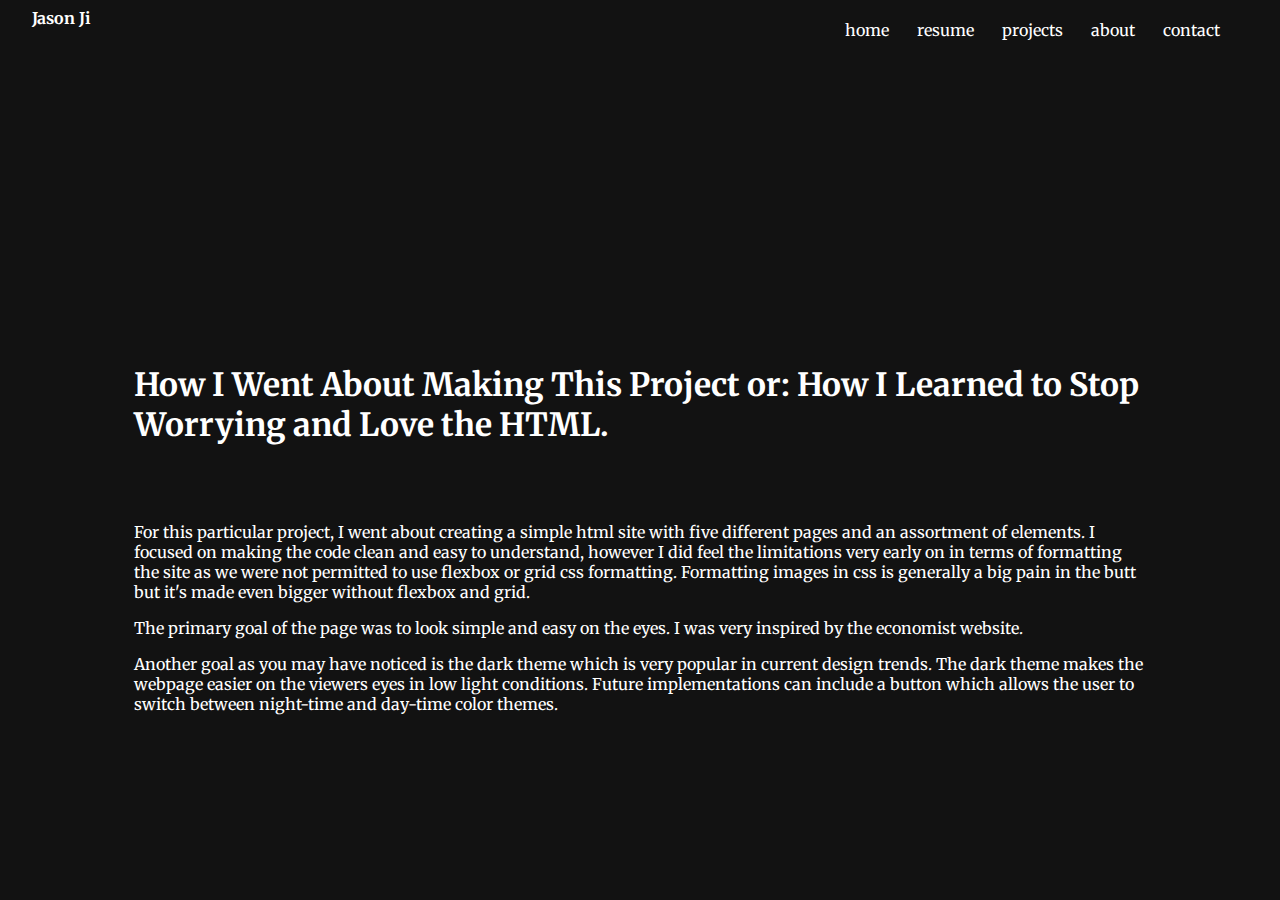
<file: about.html>
<!DOCTYPE html>
<html lang="en">
    <head>
        <meta charset="utf-8">
        <meta http-equiv="X-UA-Compatible" content="IE=edge">
        <title>Jason Ji About</title>
        <meta name="description" content="">
        <meta name="viewport" content="width=device-width, initial-scale=1">
        <link rel="stylesheet" href="./style/style.css">
    </head>
    <body>
        <div class="name"><a href="index.html">Jason Ji</a></div>
        <nav>
            <a href="index.html">home</a>
            <a href="resume.html">resume</a>
            <a href="portfolio.html">projects</a>
            <a href="about.html">about</a>
            <a href="contact.html">contact</a>
        </nav>
        <div class="about">
            <h1 style="padding-bottom: 55px;">How I Went About Making This Project or: How I Learned to Stop Worrying and Love the HTML.</h1>
            <p>For this particular project, I went about creating a simple html site with five different pages and an assortment of elements.
                I focused on making the code clean and easy to understand, however I did feel the limitations very early on in terms of formatting the site as we were not permitted to use flexbox or grid css formatting. Formatting images in css is generally a big pain in the butt but it's made even bigger without flexbox and grid.
            </p>
            <p>
                The primary goal of the page was to look simple and easy on the eyes. I was very inspired by the <a href="https://www.economist.com/">economist</a> website.
            </p>
            <p>Another goal as you may have noticed is the dark theme which is very popular in current design trends. The dark theme makes the webpage easier on the viewers eyes in low light conditions. Future implementations can include a button which allows the user to switch between night-time and day-time color themes.</p>

            
        </div>
    </body>
</html>
</file>
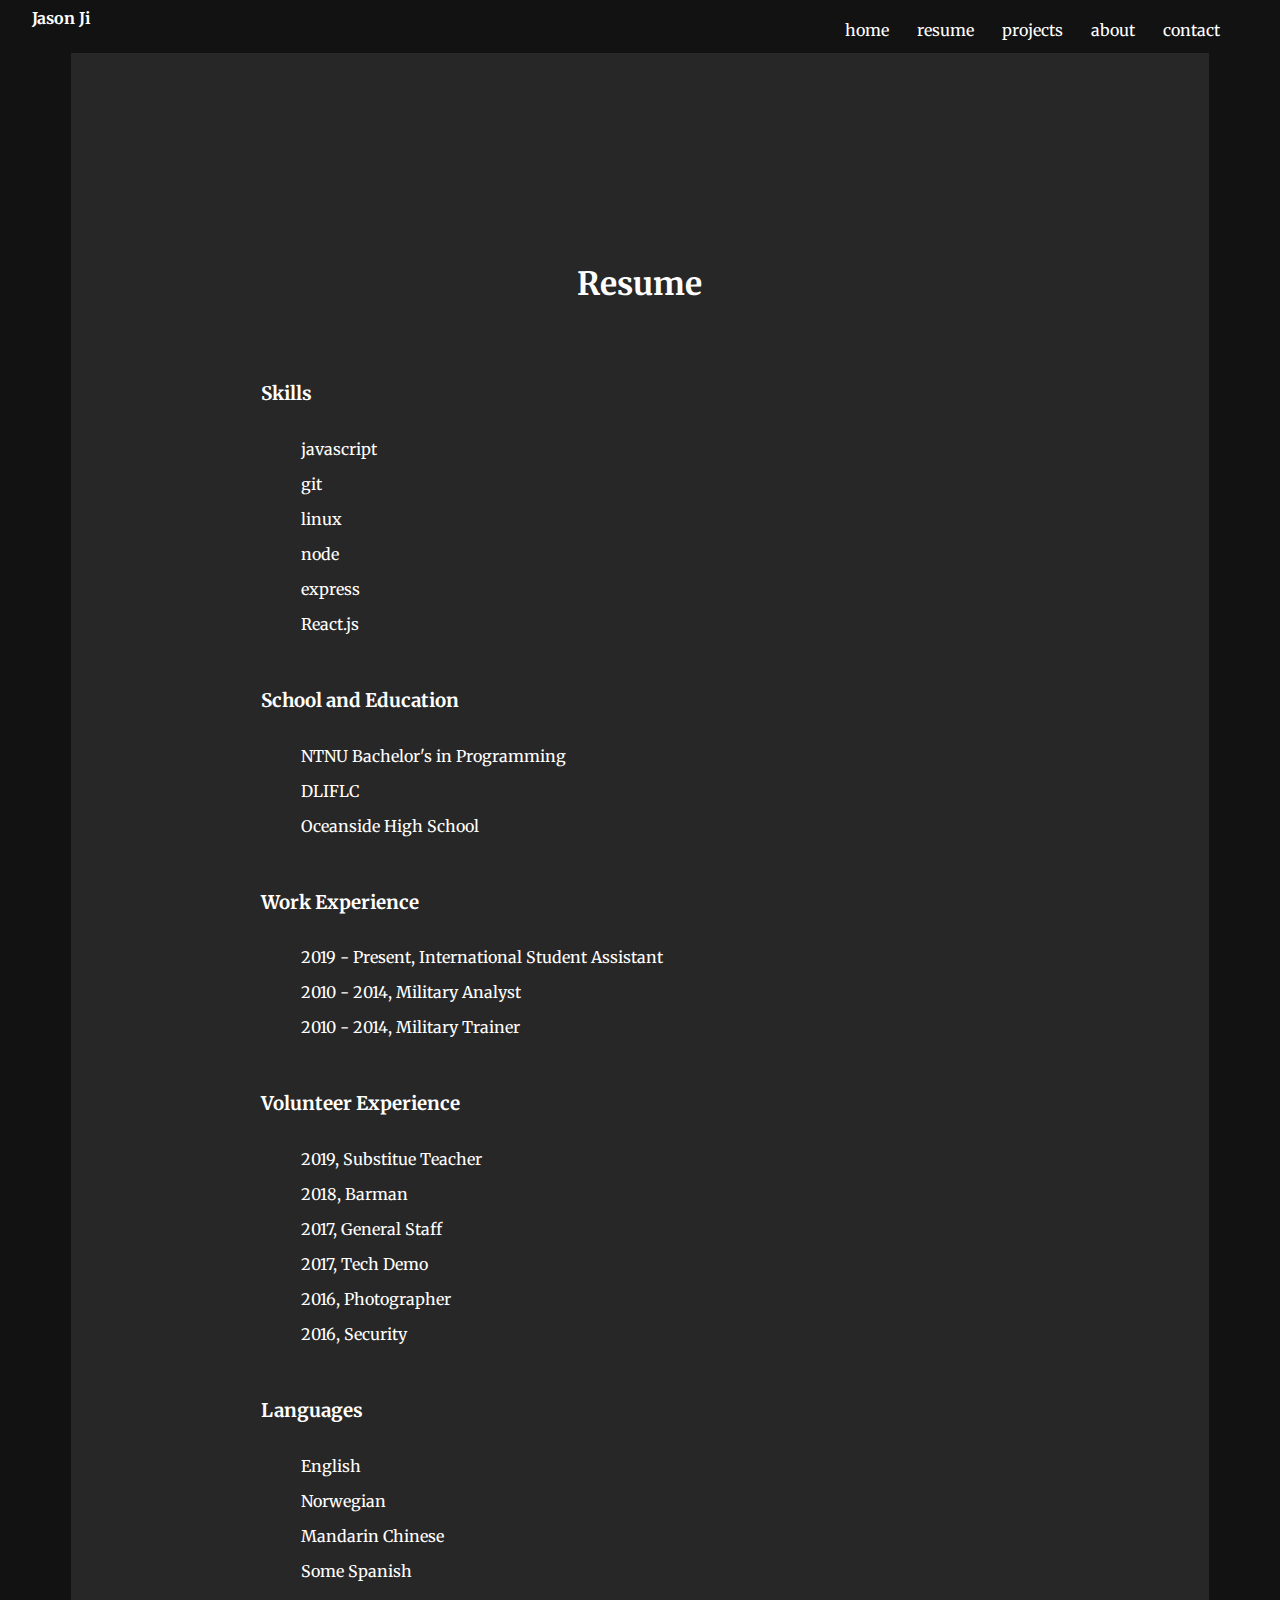
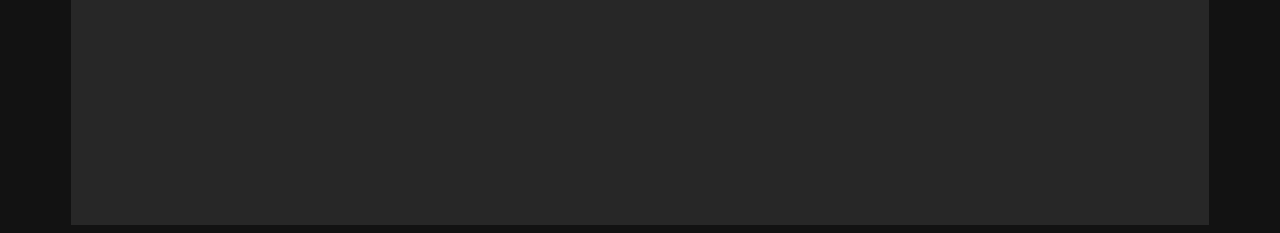
<file: resume.html>
<!DOCTYPE html>
<html lang="en">
    <head>
        <meta charset="utf-8">
        <meta http-equiv="X-UA-Compatible" content="IE=edge">
        <title>Jason's Resume</title>
        <meta name="description" content="">
        <meta name="viewport" content="width=device-width, initial-scale=1">
        <link rel="stylesheet" href="./style/style.css">
    </head>
    <body>
        <div class="name"><a href="index.html">Jason Ji</a></div>
        <nav>
            <a href="index.html">home</a>
            <a href="resume.html">resume</a>
            <a href="portfolio.html">projects</a>
            <a href="about.html">about</a>
            <a href="contact.html">contact</a>
        </nav>

        <div class="resume">
            <div class="title">
                <h1>Resume</h1>
            </div>
            
            <div class="resume-block">
                
                <h3>Skills</h3>
                <ul>
                    <li>javascript</li>
                    <li>git</li>
                    <li>linux</li>
                    <li>node</li>
                    <li>express</li>
                    <li>React.js</li>
                </ul>
            </div>
            <div class="resume-block">
                <h3>School and Education</h3>
                <ul>
                    <li>NTNU Bachelor's in Programming</li>
                    <li>DLIFLC</li>
                    <li>Oceanside High School</li>
                </ul>
            </div>
            <div class="resume-block">
                <h3>Work Experience</h3>
                <ul>
                    <li>2019 - Present, International Student Assistant</li>
                    <li>2010 - 2014, Military Analyst</li>
                    <li>2010 - 2014, Military Trainer</li>
                </ul>
            </div>
            <div class="resume-block">
                <h3>Volunteer Experience</h3>
                <ul>
                    <li>2019, Substitue Teacher</li>
                    <li>2018, Barman</li>
                    <li>2017, General Staff</li>
                    <li>2017, Tech Demo</li>
                    <li>2016, Photographer</li>
                    <li>2016, Security</li>
                </ul>
            </div>
            <div class="resume-block">
                <h3>Languages</h3>
                <ul>
                    <li>English</li>
                    <li>Norwegian</li>
                    <li>Mandarin Chinese</li>
                    <li>Some Spanish</li>
                </ul>
            </div>
        </div>
    </body>
</html>
</file>
<file: style/style.css>
/* import fonts */
@import url('https://fonts.googleapis.com/css2?family=Merriweather&display=swap');


body {
    background-color: #121212; /*darktheme*/
    font-family: 'Merriweather', serif;
    color: #ffffff; 
}

a {
    color: inherit; /*standard colors*/
    text-decoration: none;
}

ul {
    list-style-type: none;
}

h2 {
    font-size: 2.5rem;
}

/* sections */
.segment {
    padding: 25% 15%;

}

.segment h1 {
    font-size: 2.5rem;
}

.segment h3 {
    font-size: 1.5rem;
}

ul li{
    padding-top: 15px;
}


/* navbar stuff */
    /* just my name thingie to be changed? */
.name {
    font-weight: 700;
    padding: 12px 24px;
    display: inline;
}

nav {
    float: right;
    padding: 12px 40px;
}

nav a {
    padding-left: 12px;
    padding-right: 12px;
}


/* where I'm from section  */
#whereimfrom {
    padding: 17% 15%;
    position: relative;
    background-image: url("https://images.unsplash.com/photo-1539236931660-5dc598663ed1?ixid=MnwxMjA3fDB8MHxwaG90by1wYWdlfHx8fGVufDB8fHx8&ixlib=rb-1.2.1&auto=format&fit=crop&w=1470&q=80");
    background-repeat: no-repeat;
    background-size: cover;
    background-color: #272727;
    color: #121212;
}

#whereimfrom h1 {
    font-size: 2.5rem;
}



/* where I'm now section */
#whereimnow {
    padding: 25% 15%;
}

#whereimnow h1 {
    font-size: 2.5rem;
    margin-bottom: 12%;
}

#whereimnow img{
    width: 80%;
}

figure {
    margin-top: 12%;
}


.webdev {
    padding: 25% 15%;
    /* border: 1px solid white; */
}

.quote{
    text-align: center;
    padding-bottom: 15%;
}


footer {
    text-align: center;
    margin-bottom: 2%;
}

/* resume page */
.resume {
    width: 60%;
    /* margin-top: 12px; */
    /* padding: 25px 12px; */
    margin: auto;
    margin-top: 25px;
    padding: 15% 15%;
    background-color: #272727;
}

.resume .title {
    text-align: center;
    padding-bottom: 5%;
}

.resume-block {
    margin-bottom: 55px;
}



/* contact page */

.socialmedia {
    width: 50%;
    margin: auto;
    text-align: center;
    padding: 25% 15%;
}

.so-me {
    margin-top: 10%;
    margin-bottom: 10%;
}

/* projects page */

.projects {
    padding: 25% 15%;
    width: 80%;
    margin: auto;
}

.projects figure{
    margin-top: 25px;
}

.projects img {
    width: 80%;
}

/* about page */
.about {
    width: 80%;
    margin: auto;
    margin-bottom: 10%;
    padding-top: 25%;
    
}
</file>
